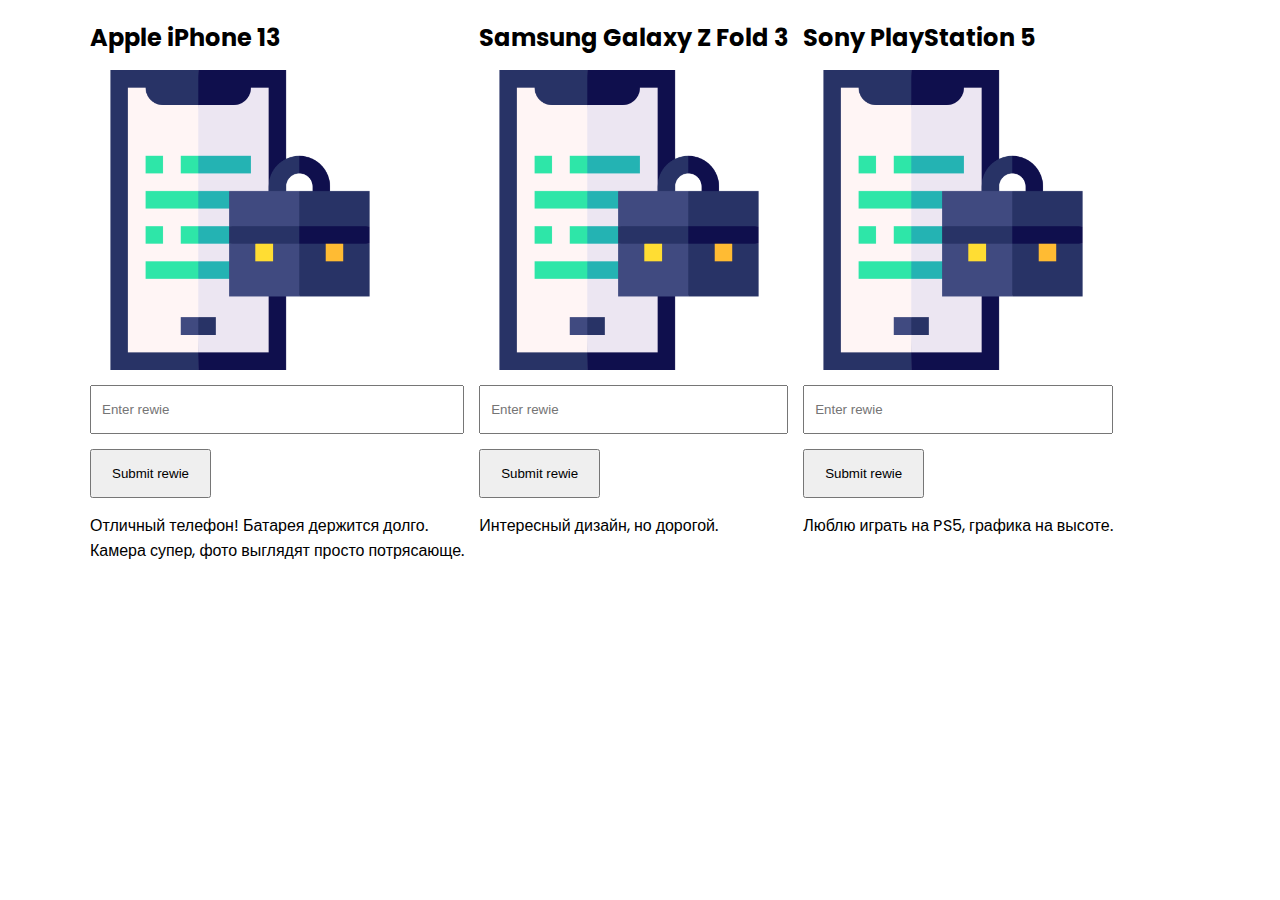
<file: hw2/index.html>
<!DOCTYPE html>
<html lang="en">

<head>
    <meta charset="UTF-8">
    <meta name="viewport" content="width=device-width, initial-scale=1.0">
    <title>Document</title>
    <link rel="stylesheet" href="style.css">
    <link rel="preconnect" href="https://fonts.googleapis.com">
    <link rel="preconnect" href="https://fonts.gstatic.com" crossorigin>
    <link
        href="https://fonts.googleapis.com/css2?family=Poppins:ital,wght@0,100;0,200;0,300;0,400;0,500;0,600;0,700;0,800;0,900;1,100;1,200;1,300;1,400;1,500;1,600;1,700;1,800;1,900&family=Winky+Sans:ital,wght@0,300..900;1,300..900&display=swap"
        rel="stylesheet">
    <script defer src="script.js"></script>
</head>

<body>
    <div class="mainContainer center">
        <div class="products"></div>

    </div>
</body>

</html>
</file>
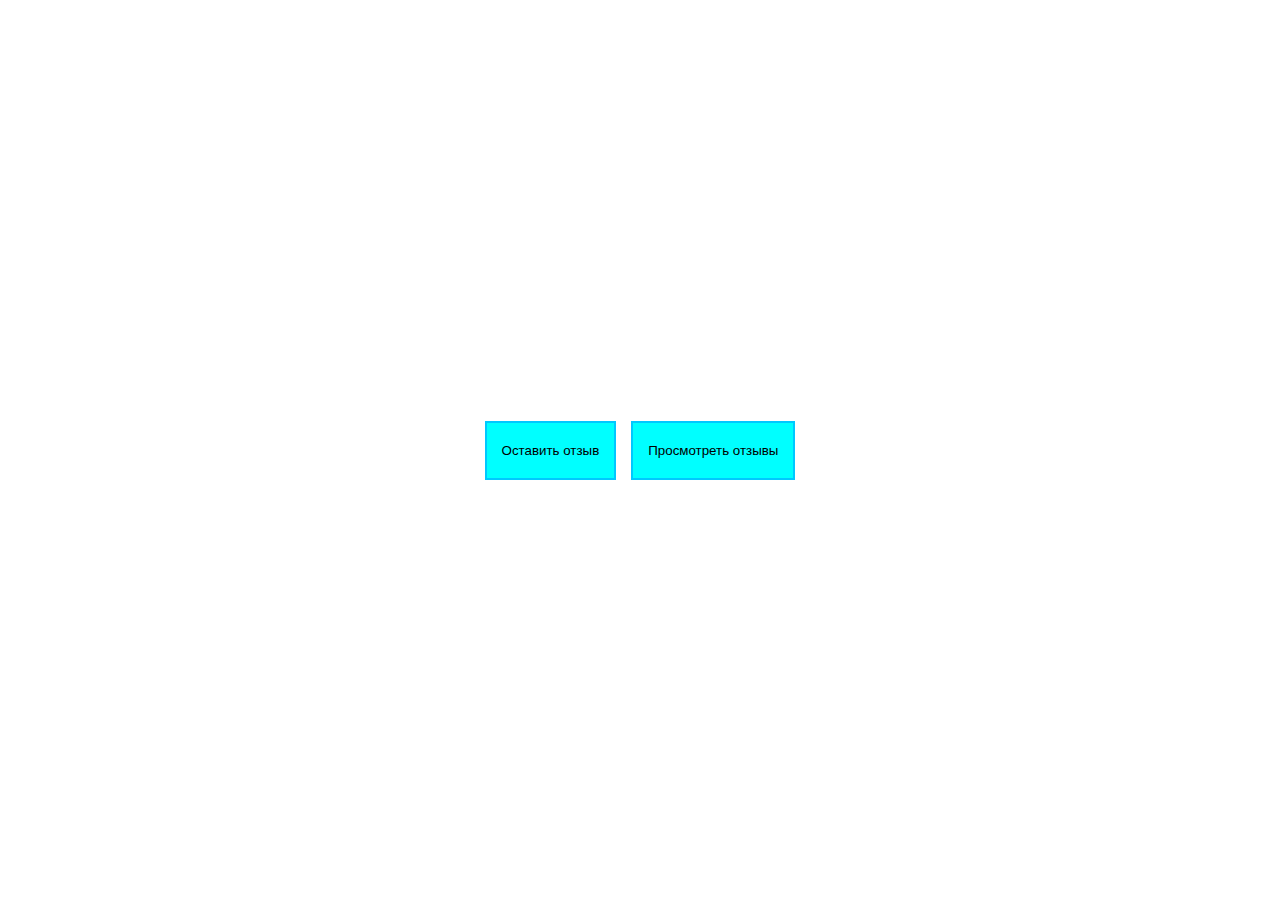
<file: hw3/index.html>
<!DOCTYPE html>
<html lang="en">

<head>
    <meta charset="UTF-8">
    <meta name="viewport" content="width=device-width, initial-scale=1.0">
    <title>Document</title>
    <link rel="stylesheet" href="style.css">
</head>

<body>
    <div class="main_container main">
        <div class="mian__links_container">
            <button class="link__button toSendRewie">
                <a class="main_link" href="sendRewie.html">Оставить отзыв</a>
            </button>
            <button class="link__button toWatchRewie">
                <a class="main_link" href="watchRewie.html">Просмотреть отзывы</a>
            </button>
        </div>
    </div>
</body>

</html>
</file>
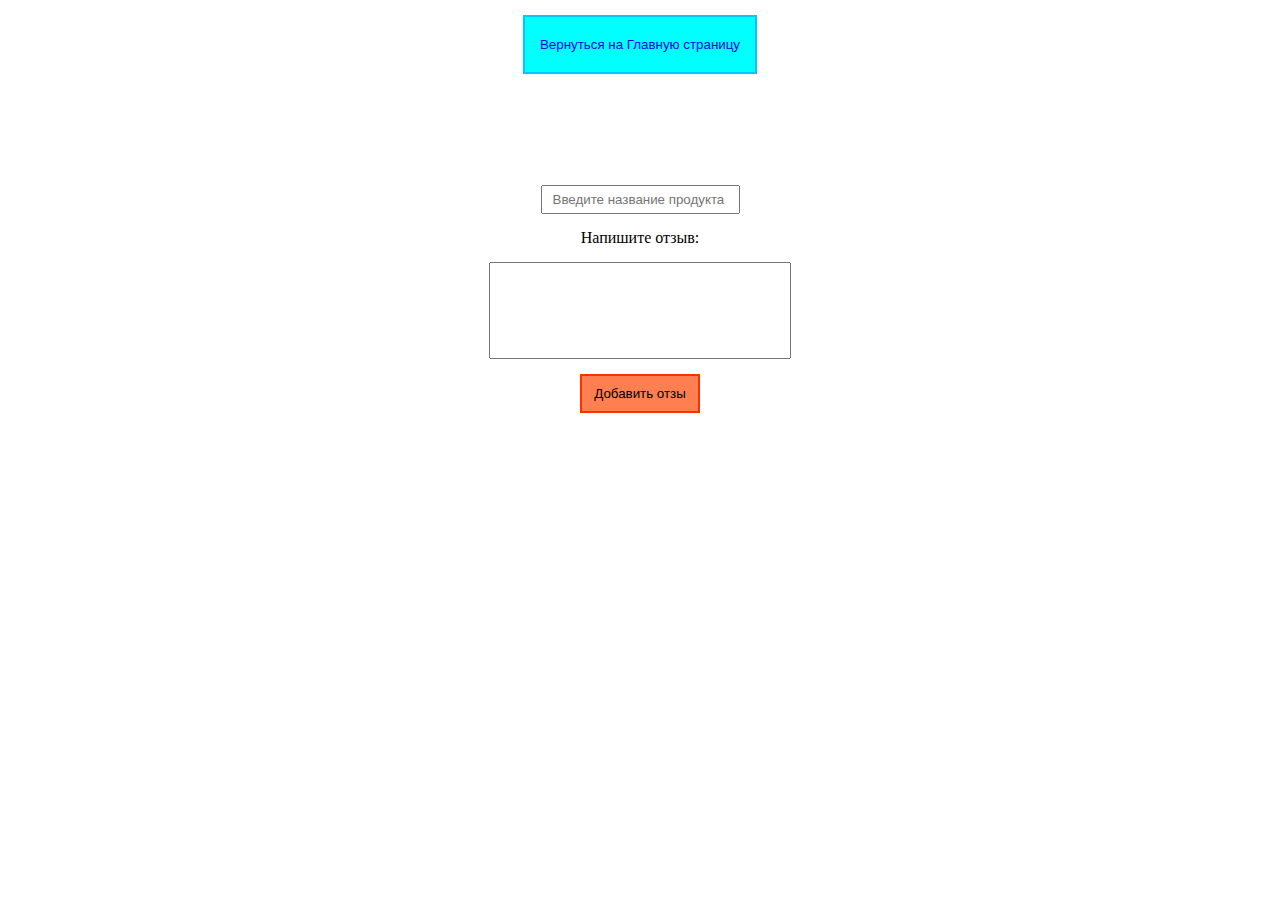
<file: hw3/sendRewie.html>
<!DOCTYPE html>
<html lang="en">

<head>
    <meta charset="UTF-8">
    <meta name="viewport" content="width=device-width, initial-scale=1.0">
    <title>Document</title>
    <link rel="stylesheet" href="style.css">
    <script defer src="sendRewiescript.js"></script>
    <script>
        document.addEventListener('DOMContentLoaded', function () {
            createSendRewiePage();
        });
    </script>
</head>

<body>
    <div class="main_container sendRewie">
        <div class="button_container">
            <button class="link__button">
                <a href="index.html" class="back__toMainPage">Вернуться на Главную страницу</a>
            </button>
        </div>
        <div class="sendRewie">
            <form action="#" class="sendRewie__form ">
                <input class="sendRewie__form_input sendRewie__form_ProductTitle" type="text"
                    placeholder="Введите название продукта">
                <label for="rewie">Напишите отзыв:</label>
                <textarea class="sendRewie__form_input sendRewie__form_Rewie" id="rewie" name="rewie" rows="5"
                    cols="33"></textarea>
                <button class="sendRewie__form_button">Добавить отзы</button>
            </form>
        </div>
    </div>
</body>

</html>
</file>
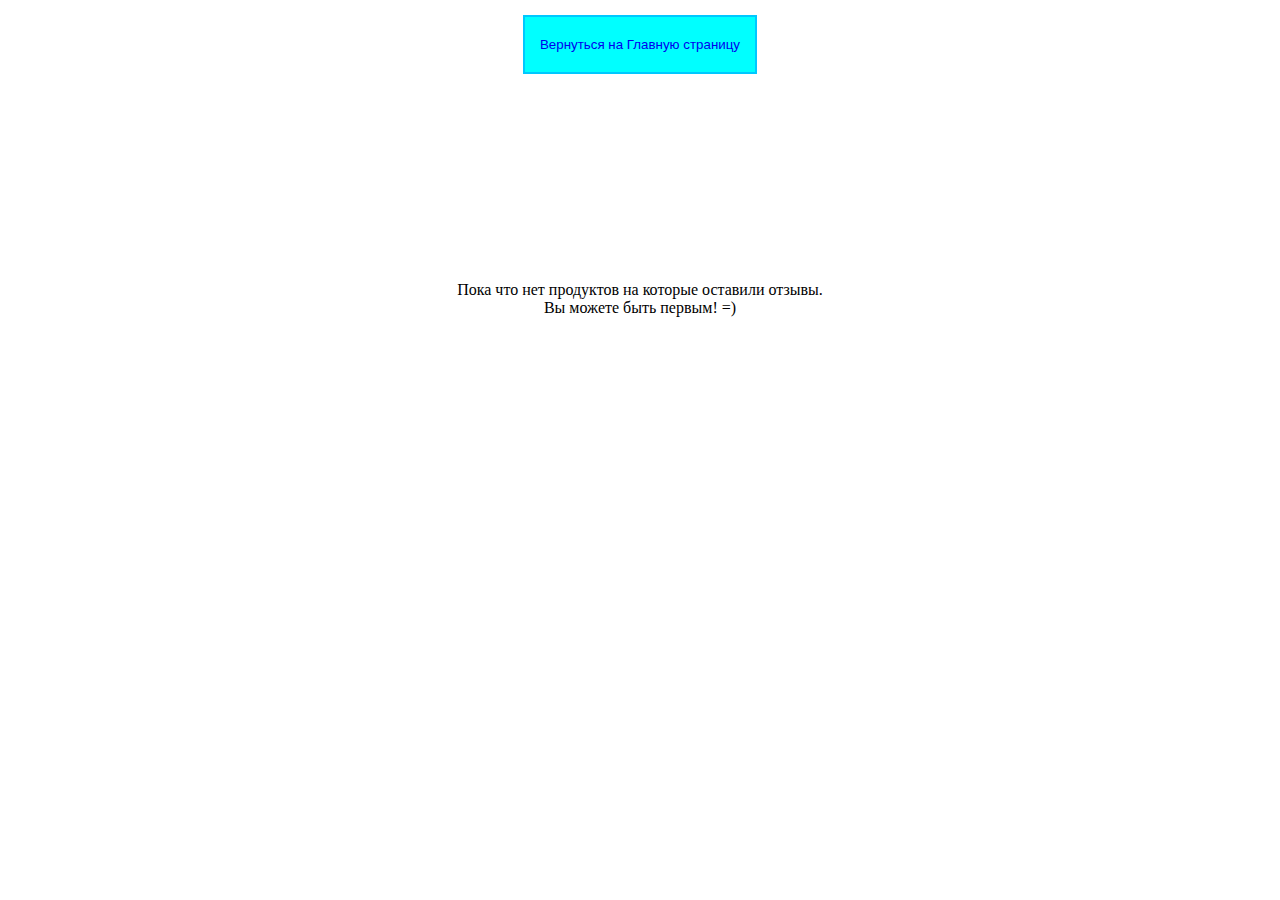
<file: hw3/watchRewie.html>
<!DOCTYPE html>
<html lang="en">

<head>
    <meta charset="UTF-8">
    <meta name="viewport" content="width=device-width, initial-scale=1.0">
    <title>Document</title>
    <link rel="stylesheet" href="style.css">
    <script defer src="watchRewieScript.js"></script>
    <script>
        document.addEventListener('DOMContentLoaded', function () {
            createWatchRewiePage();
        });
    </script>
</head>

<body>
    <div class="main_container watchRewie">
        <div class="button_container">
            <button class="link__button">
                <a href="index.html" class="back__toMainPage">Вернуться на Главную страницу</a>
            </button>
        </div>
    </div>
</body>

</html>
</file>
<file: hw2/style.css>
* {
  margin: 0;
  padding: 0;
}

body {
  font-family: "Poppins", sans-serif;
}

.center {
  padding-left: calc(50% - 570px);
  padding-right: calc(50% - 570px);
}

.products {
  padding-top: 20px;
  padding-left: 20px;
  display: flex;
  flex-wrap: wrap;
  gap: 15px;
}

.product {
  display: flex;
  flex-direction: column;
  gap: 15px;
}

.inpetRewieForm {
  display: flex;
  flex-direction: column;
  gap: 15px;
}

.input__rewie {
  padding: 15px 10px;
}/*# sourceMappingURL=style.css.map */
</file>
<file: hw3/style.css>
* {
  margin: 0;
  padding: 0;
}

a {
  text-decoration: none;
}

.mian__links_container {
  display: flex;
  flex-wrap: wrap;
  justify-content: center;
  align-items: center;
  gap: 15px;
  height: 100vh;
}

.button_container {
  display: flex;
  flex-wrap: wrap;
  justify-content: center;
  padding-top: 15px;
}

.link__button {
  padding: 20px 15px;
  background-color: aqua;
  border: 2px solid rgb(0, 200, 255);
}

.main_link {
  color: black;
}

.sendRewie__form {
  display: flex;
  flex-wrap: wrap;
  flex-direction: column;
  justify-content: center;
  align-items: center;
  height: 50dvh;
  gap: 15px;
}
.sendRewie__form_ProductTitle {
  padding: 5px 10px;
  width: 175px;
}
.sendRewie__form_Rewie {
  padding: 10px;
  resize: none;
}
.sendRewie__form_button {
  padding: 10px 12px;
  background-color: coral;
  border: 2px solid rgb(255, 47, 0);
}

.list__container, .product__rewies_container {
  display: flex;
  flex-wrap: wrap;
  flex-direction: column;
  justify-content: center;
  align-items: center;
  height: 50dvh;
  gap: 15px;
}

.products__list {
  list-style-position: inside;
}/*# sourceMappingURL=style.css.map */
</file>
